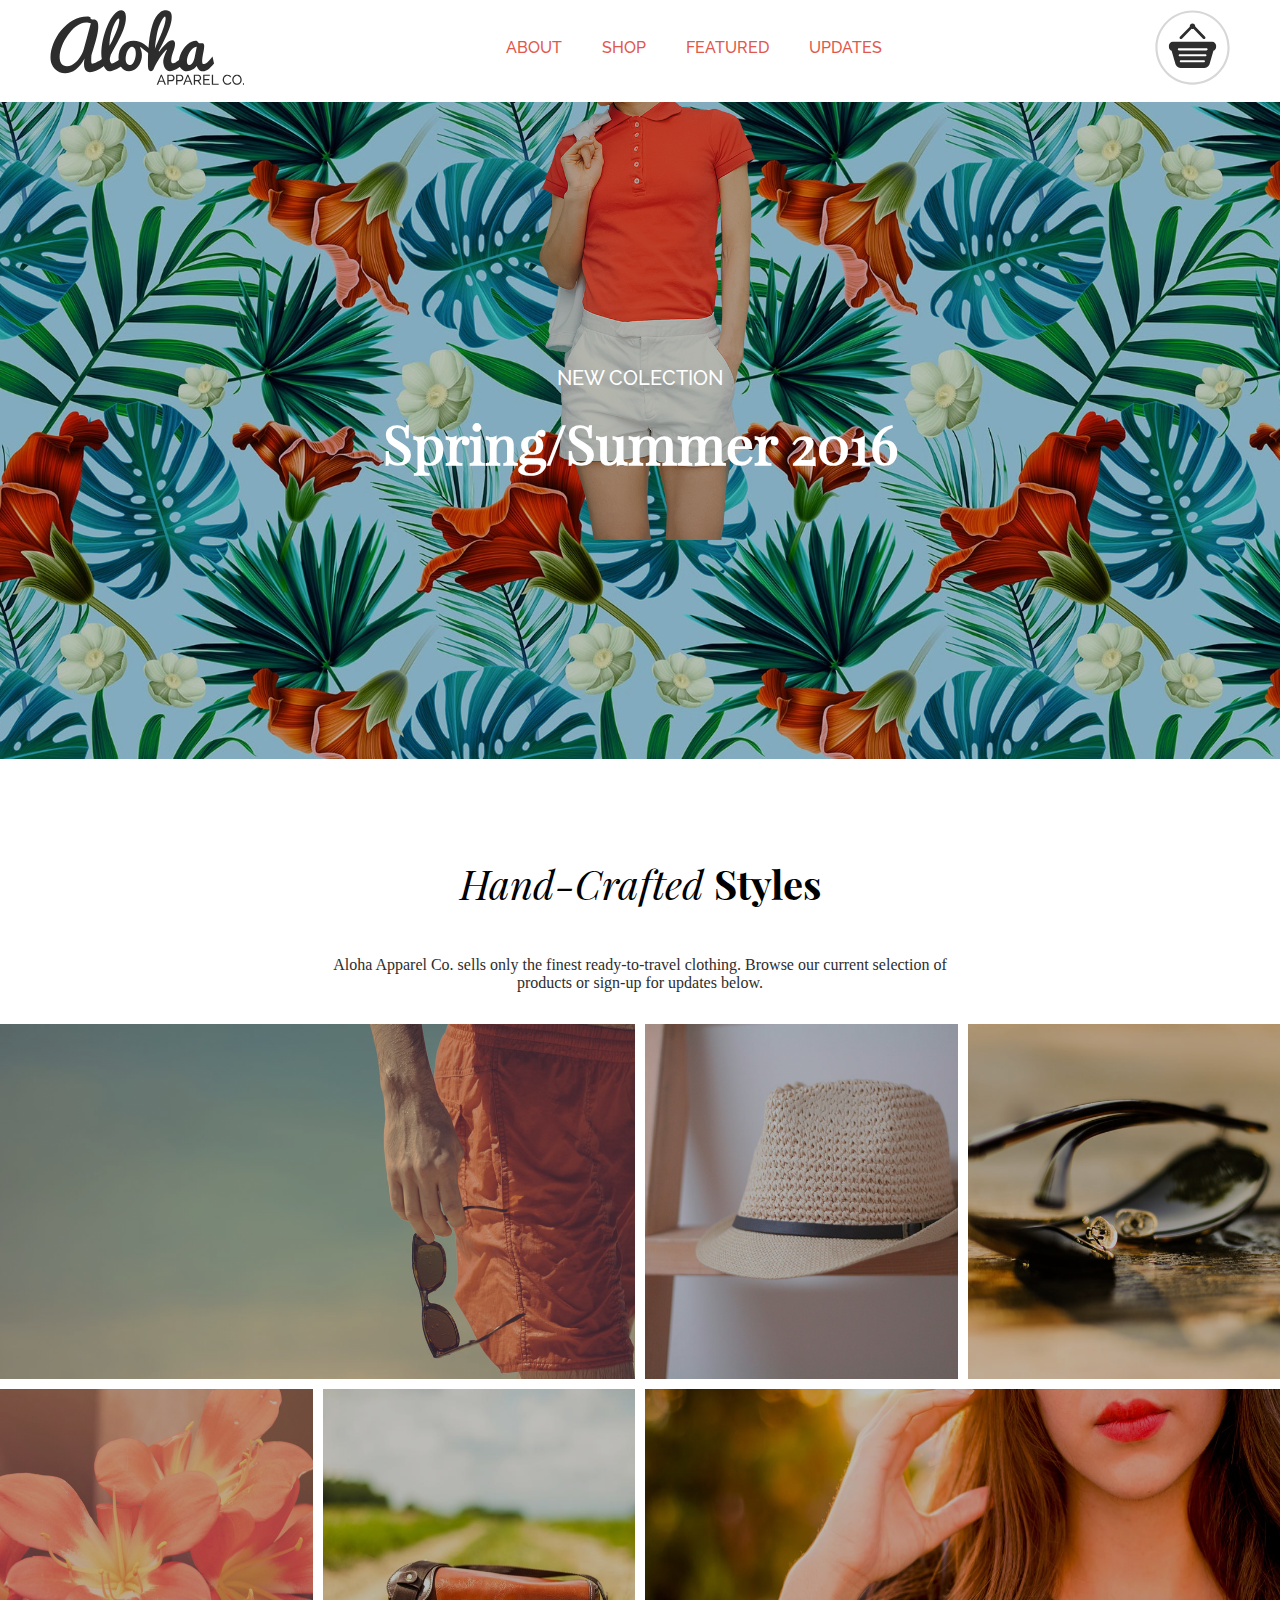
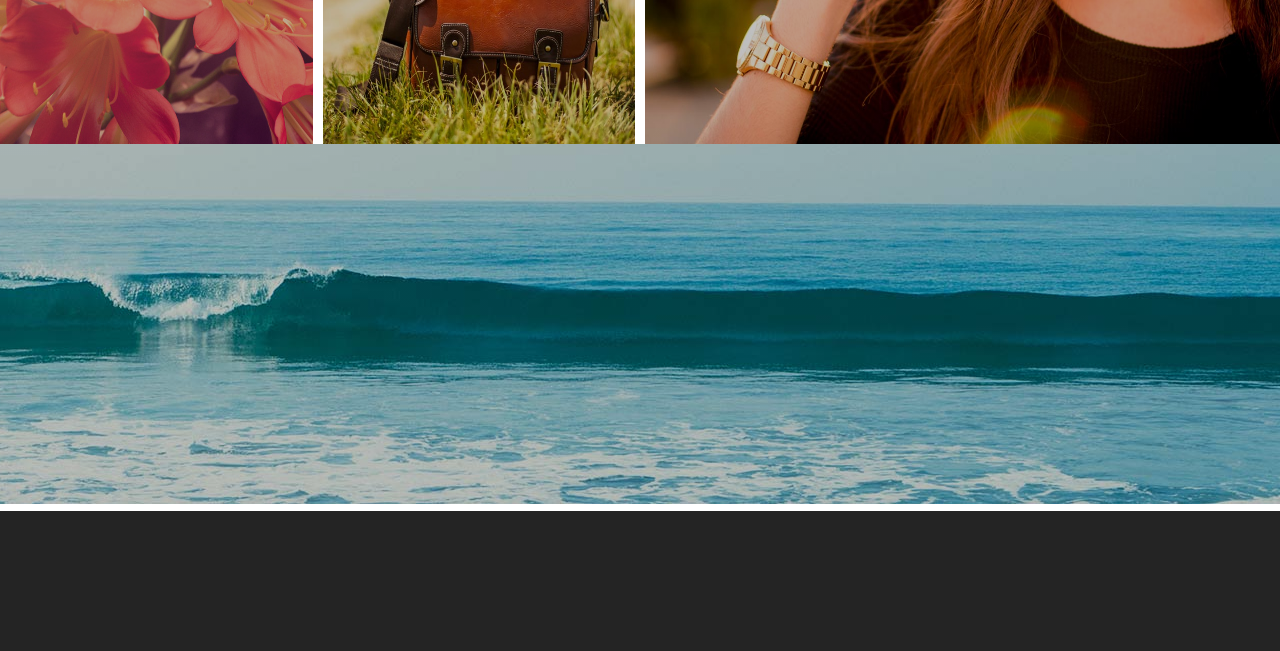
<file: index copy.html>
<!DOCTYPE html>

<head>
    <title>Aloha Apparel Co.</title>
    <link href="./style.css" type="text/css" rel="stylesheet">
    <script src= "functions.js"></script>
</head>

<body>
    <header>

        <img id="logo" src="images/aloha-logo.svg">

        <ul id="nav">
            <li>about</li>
            <li>shop</li>
            <li>featured</li>
            <li>updates</li>
        </ul>

        <img id="cart-logo" src="images/cart-icon.svg">
    </header>
    <div id="banner">
        <p>New Colection</p>
        <h1>Spring/Summer 2016</h1>
    </div>
    <div id="about">
        <h2>Hand-Crafted <strong>Styles</strong></h2>
        <p>Aloha Apparel Co. sells only the finest ready-to-travel clothing. Browse our current selection of products or sign-up for updates below.</p>
    </div>
    <!-- <div id="grid">
        <div id="mens" class="large"><p>Men's</p></div>
        <div id="trends" class="small"><p>Trends</p></div>
        <div id="glasses" class="small"><p>Glasses</p></div>
        <div id="sale" class="small"><p>Sales</p></div>
        <div id="bags" class="small"><p>Bages</p></div>
        <div id="womens" class="large"><p>Women's</p></div>
    </div> -->
    <div id="grid">
            <div id="mens" class = "large"></div>
            <div id="trends" class = "small"></div>
            <div id="glasses" class = "small"></div>
            <div id="sale" class = "small"></div>
            <div id="bags" class = "small"></div>
            <div id="womens" class = "large"></div>
    </div>
    <div id="carousel">

    </div>
    <div id="subscribe">
        
    </div>
    <footer>

    </footer>
</body>
</file>
<file: style.css>
@font-face{
    font-family: "playfair-bold";
    src: url("./fonts/PlayfairDisplay-Bold.otf");
}
@font-face{
    font-family: "playfair-bold-italic";
    src: url("./fonts/PlayfairDisplay-BoldItalic.otf");
}
@font-face{
    font-family: "playfair-display-italic";
    src: url("./fonts/PlayfairDisplay-Italic.otf");
}
@font-face{
    font-family: "playfair-display-regular";
    src: url("./fonts/PlayfairDisplay-Regular.otf");
}
@font-face{
    font-family: "railway-light";
    src: url("./fonts/Raleway-Light.ttf");
}
@font-face{
    font-family: "railway-light-italic";
    src: url("./fonts/Raleway-LightItalic.ttf");
}
@font-face{
    font-family: "railway-medium";
    src: url("./fonts/Raleway-Medium.ttf");
}
@font-face{
    font-family: "railway-medium-italic";
    src: url("./fonts/Raleway-MediumItalic.ttf");
}
body{
    margin: 0;
}
header{
    display: flex;
    height: 75px;
    width: auto;
    position: sticky;
    z-index: 2;/* Keep nav bar on top of flickity slider */
    top: 0;
    justify-content: space-between;
    padding-top: 10px;
    background-color: white;
    padding-bottom: 17px;
}
#logo{
    height: 75px;
    align-self: flex-start;
    padding-left: 50px;
}
#cartItems{
    text-align: center;
    position: absolute;
    margin-right: 38%;
    margin-top: -6%;
    top: 0;
    right: 0;
    width: 15px;
    height: 15px;
    padding: 7px;
    border-radius: 50%;
    background-color: #e2574c;
    color: white;
    display: none;
}
#nav{
    align-self: center;
    padding-left: 0px;
    margin-left: -50px;
}
ul{
    display:flex;
    list-style-type: none;
}
#nav-bar{
    display: flex;
    align-items: center;
}
ul#nav li{
    margin-left: 10px;
    font-family: railway-medium;
    color: #e2574c;
    text-transform: uppercase;
    align-self: center;
    padding-left: 30px;
    text-decoration: none;
}
li a{
    text-decoration: none;
    color: #e2574c;
}
#cart-logo{
    position: relative;
    height: 75px;
    align-self: flex-end;
    padding-right: 50px;
}
#cart-logo img{
    height: 100%;
}
#cartItems{
    
}
#banner{
    color: white;
    display: flex;
    font-family: playfair-display-regular;
    flex-direction: column;
    background: linear-gradient( rgba(0,0,0,0.25), rgba(0,0,0,0.25) ), url(./images/banner-girl.png) center -142% no-repeat,url(./images/flower-bkgd.jpg) top center;
    background-size: 113vh auto, 18vw auto;
    height: 73vh;
    justify-content: center;
}
#banner p{
    align-self: center;
    text-transform: uppercase;
    font-family: railway-medium;
    margin-bottom: 0;
    font-size: 1.25em;
}
.shadow{
    text-shadow: #666 2px 2px 6px;
}
h1{
    align-self: center;
    font-size: 55px;
    margin-top: 15px;
}
#about{
    display: flex;
    flex-direction: column;
    padding-top: 65px;
    height: 200px;
}
.text{
    font-family: railway-light;
    font-size: 20px;
    line-height: 32px;
    text-align: center;
    width: 51%;
}
h2{
    text-align: center;
    align-self: center;
    font-family: playfair-display-italic;
    margin-bottom: 30px;
    font-size: 2.5rem;
    font-weight: unset;
}
strong{
    font-family: playfair-bold;
}
#about p{
    align-self: center;
    width: 50%;
    text-align: center;
    color: #2d2d2d;
    margin-bottom: 0px;
}
#grid{
    color: white;
    text-transform: uppercase;
    font-family: railway-medium;
    width: 100%; 
    height: 80vh;
    display: grid;
    margin: 0px;
    grid-gap: 10px 10px;
    grid-template-rows: repeat(2, minmax(max-content, 1fr));
    grid-template-columns: repeat(4, minmax(max-content, 1fr));
    grid-template-areas: 
      "a a b c"  
      "d e f f";
  }
  #mens{grid-area: a;}
  #trends{grid-area: b;}
  #glasses{grid-area: c;}
  #sale{grid-area: d;}
  #bags{grid-area: e;}
  #womens{grid-area: f;}

#grid p{
    align-self: center;
    font-size: 2.25em;
}
.large{
    display: flex;
    background-size: 100% 100%;
    justify-content: center;
}
.small{
    display: flex;
    background-size: 100% 100%;
    justify-content: center;
}
#mens{
    display: flex;
    background-image: linear-gradient( rgba(0,0,0,0.25), rgba(0,0,0,0.25) ), url(./images/mens-category.jpg);
}
#trends{
    background-image: linear-gradient( rgba(0,0,0,0.25), rgba(0,0,0,0.25) ), url(./images/trends-category.jpg);
}
#glasses{
    background-image: linear-gradient( rgba(0,0,0,0.25), rgba(0,0,0,0.25) ), url(./images/glasses-category.jpg);
}
#sale{
    background-image: linear-gradient( rgba(0,0,0,0.25), rgba(0,0,0,0.25) ), url(./images/sale-category.jpg);
}
#bags{
    background-image: linear-gradient( rgba(0,0,0,0.25), rgba(0,0,0,0.25) ), url(./images/bags-category.jpg);
}
#womens{
    background-image: linear-gradient( rgba(0,0,0,0.25), rgba(0,0,0,0.25) ), url(./images/womens-category.jpg);
}
.main-carousel{
    padding-top: 70px;
}
#carouselDiv{
    margin-top: 5%;
    margin-bottom: 5%;
}
.carousel-cell{
    width: 25%;
    display: flex;
    flex-direction: column;
    align-items: center
}
.grey{
    font-family: railway-light;
    color: #969696;
    text-transform: uppercase;
    font-size: 14px;
    margin-bottom: 15px;

}
h3{
    font-family: playfair-display-regular;
    font-size: 25px;
    color: #e2574c;
    margin: 0;
}
.bold{
    font-family: railway-medium;
    font-size: 16px;
    margin-top: 25px;
    margin-bottom: 20px;
}
.cartButton{
    background-color: black;
    color: white;
    border-radius: 12px;
}
#subscribe{
    display: flex;
    flex-direction: column;
    justify-content: center;
    width: 100%;
    height: 40vh;
    background: linear-gradient( rgba(0,0,0,0.25), rgba(0,0,0,0.25) ),url(./images/wave-bkgd.jpg);
    background-position: bottom;
}
.subText{
    color: white;
    align-self: center;
    margin-bottom: 30px;
}
#formCont{
    display: flex;
    align-self: center;
    justify-content: center;
    width: fit-content;
}
#subForm{
    display: flex;
}
::placeholder{
    color: #888;
    font-weight: 100;
}
#submit{
    color: white;
    padding: 10px 15px;
    margin-left: -121px;    
    border-radius: 20px;
    background-color: #e2574c;
    font-size: 20px;
}
#email{
    padding-left: 20px;
    align-self: center;
    border-radius: 20px;
    width: 28vw;
    height: 100%;
    border: none;
    font-size: 20px;
}
footer{
    margin-top: 7px;
    padding-top: 70px;
    padding-bottom: 70px;
    display: flex;
    justify-content: space-between;
    background: #242424;
    height: 25%;
    width: 100%;
    color: white;
    font-size: 18px;
}
#left{
    margin-left: 5%;
    font-family: playfair-bold;
}
#left p{
    margin-top: 20px;
}
#playfairBold{
    font-family: playfair-bold;
}
a{
    color: white;
}
a:hover{
    color: #b64036;
}
#footerGrey{
    color: #969696;
}
#right{
    display: flex;
    flex-direction: column;
    margin-right: 10%;
}
#right i{
    margin-right: 15px;
}
.social{
    text-decoration: none;
    margin-bottom: 10px;
    font-family: railway-light ;
}
#face{
    margin-left: 6px;
}
#twit{
    margin-left: -1px;
}
#goog{
    margin-left: -5px;
}
</file>
